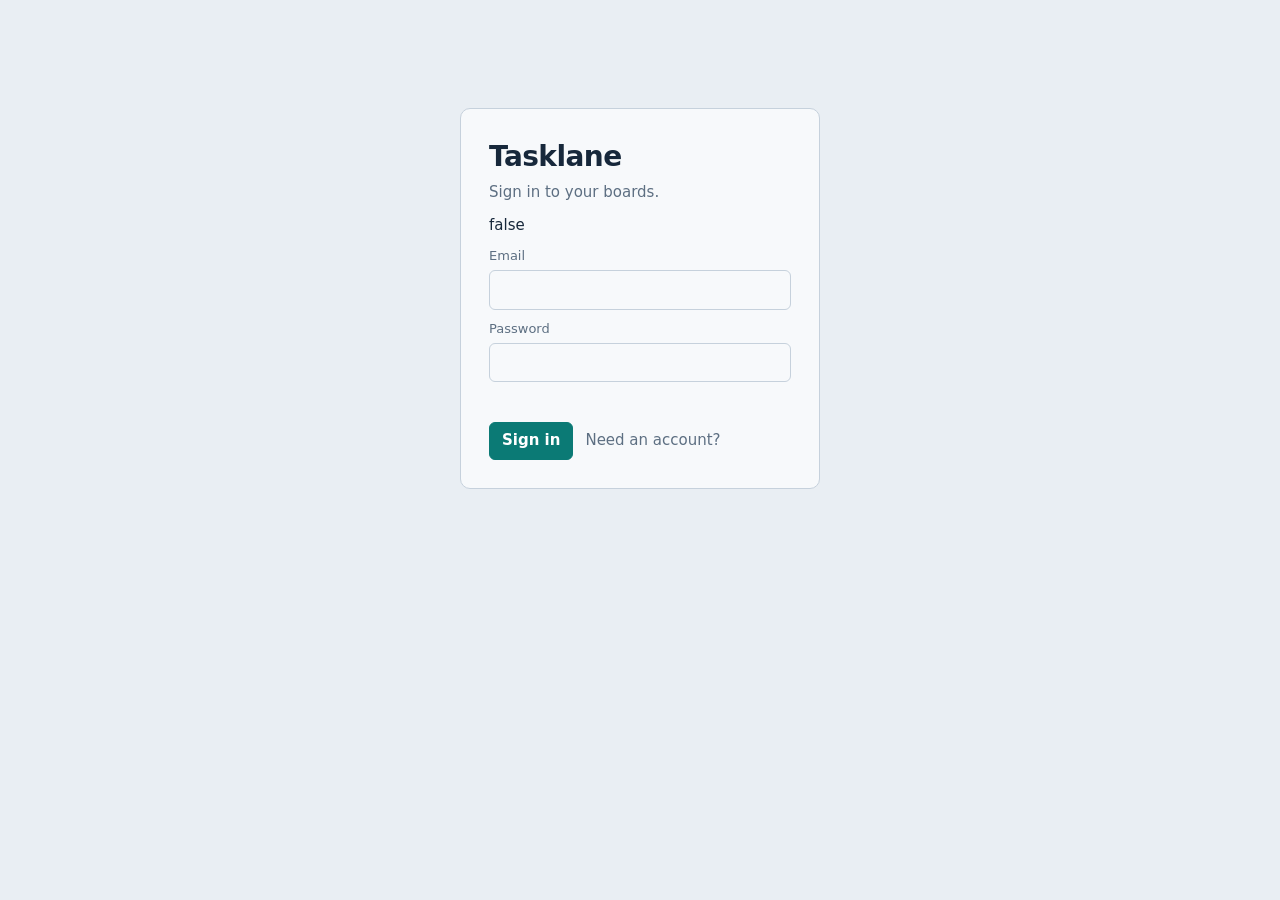
<file: index.html>
<!doctype html>
<html lang="en">
<head>
<meta charset="utf-8">
<meta name="viewport" content="width=device-width, initial-scale=1">
<title>Tasklane</title>
<style>
:root{--bg:#e9eef3;--panel:#f7f9fb;--col:#dce4ec;--ink:#17283b;--mute:#5d6f82;--line:#c6d1dc;--accent:#0b7a75;--accent-ink:#fff;--warn:#b3402a;--card:#fff}
@media (prefers-color-scheme:dark){:root{--bg:#10181f;--panel:#16212b;--col:#1b2935;--ink:#e6edf3;--mute:#8da0b3;--line:#2b3b4a;--accent:#38b6ae;--accent-ink:#06201e;--warn:#ff8a72;--card:#223241}}
*{box-sizing:border-box}
body{margin:0;font:15px/1.45 "Avenir Next","Segoe UI",system-ui,sans-serif;background:var(--bg);color:var(--ink)}
button,input,textarea,select{font:inherit;color:inherit}
button{cursor:pointer;border:1px solid var(--line);background:var(--panel);padding:7px 12px;border-radius:6px}
button.primary{background:var(--accent);color:var(--accent-ink);border-color:var(--accent);font-weight:600}
button.link{border:0;background:none;color:var(--mute);padding:4px}
:focus-visible{outline:2px solid var(--accent);outline-offset:2px}
input,textarea,select{width:100%;padding:8px 10px;border:1px solid var(--line);border-radius:6px;background:var(--panel)}
textarea{resize:vertical;min-height:70px}
label{display:block;font-size:13px;color:var(--mute);margin:10px 0 4px}
.err{color:var(--warn);min-height:20px;font-size:14px;margin-top:8px}
.auth{max-width:360px;margin:12vh auto;padding:28px;background:var(--panel);border:1px solid var(--line);border-radius:10px}
.auth h1{margin:0 0 4px;font-size:28px;letter-spacing:-.02em}
.auth p{margin:0 0 12px;color:var(--mute)}
.shell{display:grid;grid-template-columns:240px 1fr;grid-template-rows:auto 1fr;height:100vh}
header{grid-column:1/3;display:flex;align-items:center;gap:12px;padding:10px 16px;background:var(--ink);color:var(--bg)}
header b{font-size:18px;letter-spacing:-.02em}
header .sp{flex:1}
header button{background:transparent;color:inherit;border-color:#ffffff40}
.bell{position:relative}
.bell i{position:absolute;top:-6px;right:-6px;background:var(--warn);color:#fff;font-style:normal;font-size:11px;min-width:18px;height:18px;border-radius:9px;display:grid;place-items:center}
aside{background:var(--panel);border-right:1px solid var(--line);padding:14px;overflow:auto}
aside h3{margin:0 0 8px;font-size:14px;color:var(--mute);font-weight:600}
.proj{display:block;width:100%;text-align:left;margin-bottom:4px;border:0;background:none}
.proj.on{background:var(--col);font-weight:600}
main{padding:16px;overflow:auto}
.top{display:flex;flex-wrap:wrap;align-items:center;gap:10px;margin-bottom:14px}
.top h2{margin:0;font-size:22px;letter-spacing:-.02em}
.people{display:flex;gap:4px}
.av{width:28px;height:28px;border-radius:50%;background:var(--accent);color:var(--accent-ink);display:grid;place-items:center;font-size:12px;font-weight:700}
.board{display:grid;grid-template-columns:repeat(3,minmax(250px,1fr));gap:12px;align-items:start;min-width:780px}
.col{background:var(--col);border-radius:10px;padding:10px;min-height:200px}
.col.over{outline:2px dashed var(--accent)}
.col h4{margin:0 0 10px;display:flex;justify-content:space-between;font-size:14px}
.card{background:var(--card);border:1px solid var(--line);border-radius:8px;padding:10px;margin-bottom:8px;cursor:grab}
.card:hover{border-color:var(--accent)}
.card .meta{display:flex;justify-content:space-between;align-items:center;margin-top:8px;font-size:12px;color:var(--mute)}
.add{display:flex;gap:6px;margin-top:6px}
.empty{color:var(--mute);padding:40px 0;text-align:center}
.overlay{position:fixed;inset:0;background:#0009;display:grid;place-items:center;padding:12px;z-index:5}
.modal{background:var(--panel);border-radius:10px;width:min(560px,100%);max-height:92vh;overflow:auto;padding:18px}
.modal .row{display:grid;grid-template-columns:1fr 1fr;gap:10px}
.cm{padding:8px 0;border-top:1px solid var(--line)}
.cm small{color:var(--mute)}
.drawer{position:fixed;top:52px;right:12px;width:min(340px,92vw);max-height:70vh;overflow:auto;background:var(--panel);border:1px solid var(--line);border-radius:10px;padding:10px;z-index:4}
.drawer div{padding:8px;border-radius:6px;cursor:pointer}
.drawer .un{background:var(--col)}
@media (max-width:760px){.shell{grid-template-columns:1fr;grid-template-rows:auto auto 1fr}header{grid-column:1}aside{border-right:0;border-bottom:1px solid var(--line)}}
</style>
</head>
<body>
<div id="app"></div>
<script>
const el=(t,a={},...k)=>{const e=document.createElement(t);for(const[x,v]of Object.entries(a)){if(x.startsWith('on'))e.addEventListener(x.slice(2),v);else if(x==='class')e.className=v;else if(v!==false&&v!=null)e.setAttribute(x,v)}for(const c of k.flat())if(c!=null&&c!==false)e.append(c.nodeType?c:document.createTextNode(c));return e};
const COLS=[['todo','To do'],['doing','In progress'],['done','Done']];
let token=localStorage.getItem('token'),me=null,projects=[],cur=null,notes=[],showNotes=false,openId=null,comments=[],ws;

async function api(path,method='GET',body){
  const r=await fetch('/api'+path,{method,headers:{'Content-Type':'application/json',...(token?{Authorization:'Bearer '+token}:{})},body:body?JSON.stringify(body):undefined});
  const d=await r.json().catch(()=>({}));
  if(r.status===401&&token)logout();
  if(!r.ok)throw new Error(d.error||'Request failed');
  return d;
}
const initials=n=>n.split(' ').map(w=>w[0]).slice(0,2).join('').toUpperCase();
const person=id=>cur?.members.find(m=>m.id===id);

function logout(){localStorage.removeItem('token');token=null;me=null;cur=null;ws&&ws.close();render()}

async function start(){
  if(token){try{me=await api('/me');await loadProjects();await loadNotes();connect()}catch{token=null}}
  render();
}
async function loadProjects(){projects=await api('/projects');if(!cur&&projects[0])await selectProject(projects[0].id)}
async function selectProject(id){cur=await api('/projects/'+id);render()}
async function loadNotes(){notes=await api('/notifications')}
async function loadComments(){if(openId)comments=await api(`/tasks/${openId}/comments`)}

function connect(){
  ws=new WebSocket((location.protocol==='https:'?'wss://':'ws://')+location.host+'/ws?token='+token);
  ws.onmessage=async e=>{
    const m=JSON.parse(e.data);
    if(m.type==='notification'){notes.unshift(m.notification);render();return}
    if(m.type==='update'){
      if(cur&&cur.id===m.projectId)cur=await api('/projects/'+cur.id).catch(()=>cur);
      if(openId&&!cur.tasks.some(t=>t.id===openId))openId=null;
      if(openId)await loadComments();
      render();
    }
  };
  ws.onclose=()=>{if(token)setTimeout(connect,2000)};
}

// ---------- Views ----------
function authView(){
  let mode='login';const box=el('div',{class:'auth'});
  const draw=()=>{
    const f={name:el('input',{autocomplete:'name'}),email:el('input',{type:'email',autocomplete:'email'}),pw:el('input',{type:'password',autocomplete:mode==='login'?'current-password':'new-password'})};
    const err=el('div',{class:'err',role:'alert'});
    const go=async()=>{try{
      const d=await api('/auth/'+(mode==='login'?'login':'register'),'POST',{name:f.name.value,email:f.email.value,password:f.pw.value});
      token=d.token;me=d.user;localStorage.setItem('token',token);cur=null;await loadProjects();await loadNotes();connect();render();
    }catch(e){err.textContent=e.message}};
    [f.name,f.email,f.pw].forEach(i=>i.addEventListener('keydown',e=>e.key==='Enter'&&go()));
    box.replaceChildren(el('h1',{},'Tasklane'),el('p',{},mode==='login'?'Sign in to your boards.':'Create an account to start a project.'),
      mode==='register'&&[el('label',{},'Name'),f.name],el('label',{},'Email'),f.email,el('label',{},'Password'),f.pw,err,
      el('div',{style:'display:flex;gap:8px;margin-top:12px;align-items:center'},
        el('button',{class:'primary',onclick:go},mode==='login'?'Sign in':'Create account'),
        el('button',{class:'link',onclick:()=>{mode=mode==='login'?'register':'login';draw()}},mode==='login'?'Need an account?':'Have an account?')));
  };
  draw();return box;
}

function header(){
  const unread=notes.filter(n=>!n.read).length;
  return el('header',{},el('b',{},'Tasklane'),el('span',{class:'sp'}),
    el('button',{class:'bell',onclick:async()=>{showNotes=!showNotes;if(!showNotes&&unread){await api('/notifications/read','POST');notes.forEach(n=>n.read=1)}render()}},'Notifications',unread?el('i',{},unread):null),
    el('span',{},me.name),el('button',{onclick:logout},'Sign out'));
}

function sidebar(){
  return el('aside',{},el('h3',{},'Projects'),
    projects.map(p=>el('button',{class:'proj'+(cur?.id===p.id?' on':''),onclick:()=>selectProject(p.id)},p.name)),
    el('button',{style:'margin-top:10px;width:100%',onclick:async()=>{
      const name=prompt('Project name');if(!name)return;
      const p=await api('/projects','POST',{name});projects.unshift(p);await selectProject(p.id)}},'New project'));
}

function board(){
  if(!cur)return el('div',{class:'empty'},'Create your first project to start a board.');
  const top=el('div',{class:'top'},el('h2',{},cur.name),
    el('div',{class:'people',title:cur.members.map(m=>m.name).join(', ')},cur.members.map(m=>el('div',{class:'av'},initials(m.name)))),
    el('button',{onclick:async()=>{
      const email=prompt('Email of the person to add (they need an account)');if(!email)return;
      try{await api(`/projects/${cur.id}/members`,'POST',{email});await selectProject(cur.id)}catch(e){alert(e.message)}}},'Add member'));
  const cols=COLS.map(([key,label])=>{
    const tasks=cur.tasks.filter(t=>t.status===key);
    const input=el('input',{placeholder:'New task title'});
    const add=async()=>{if(!input.value.trim())return;try{await api(`/projects/${cur.id}/tasks`,'POST',{title:input.value});input.value='';await selectProject(cur.id)}catch(e){alert(e.message)}};
    input.addEventListener('keydown',e=>e.key==='Enter'&&add());
    const col=el('div',{class:'col'},el('h4',{},label,el('span',{},tasks.length)),tasks.map(card),
      key==='todo'&&el('div',{class:'add'},input,el('button',{onclick:add},'Add')));
    col.addEventListener('dragover',e=>{e.preventDefault();col.classList.add('over')});
    col.addEventListener('dragleave',()=>col.classList.remove('over'));
    col.addEventListener('drop',async e=>{e.preventDefault();col.classList.remove('over');
      const id=Number(e.dataTransfer.getData('text'));const t=cur.tasks.find(x=>x.id===id);
      if(t&&t.status!==key){t.status=key;render();await api('/tasks/'+id,'PATCH',{status:key}).catch(()=>selectProject(cur.id))}});
    return col;
  });
  return el('div',{},top,el('div',{style:'overflow-x:auto'},el('div',{class:'board'},cols)));
}

function card(t){
  const a=person(t.assignee_id);
  const c=el('div',{class:'card',draggable:'true',tabindex:'0',onclick:async()=>{openId=t.id;await loadComments();render()}},
    el('div',{},t.title),
    el('div',{class:'meta'},el('span',{},(t.comment_count?t.comment_count+' comments':'')+(t.due_date?(t.comment_count?' · ':'')+'due '+t.due_date:'')),
      a?el('span',{class:'av',title:a.name},initials(a.name)):el('span',{},'Unassigned')));
  c.addEventListener('dragstart',e=>e.dataTransfer.setData('text',t.id));
  c.addEventListener('keydown',e=>e.key==='Enter'&&c.click());
  return c;
}

function modal(){
  const t=cur?.tasks.find(x=>x.id===openId);if(!t)return null;
  const title=el('input',{value:t.title});
  const desc=el('textarea',{},t.description||'');
  const status=el('select',{},COLS.map(([k,l])=>el('option',{value:k,selected:k===t.status},l)));
  const who=el('select',{},el('option',{value:''},'Unassigned'),cur.members.map(m=>el('option',{value:m.id,selected:m.id===t.assignee_id},m.name)));
  const due=el('input',{type:'date',value:t.due_date||''});
  const cmt=el('textarea',{placeholder:'Write a comment'});
  const err=el('div',{class:'err',role:'alert'});
  const close=()=>{openId=null;render()};
  const save=async()=>{try{await api('/tasks/'+t.id,'PATCH',{title:title.value,description:desc.value,status:status.value,assignee_id:who.value?Number(who.value):null,due_date:due.value||null});await selectProject(cur.id);close()}catch(e){err.textContent=e.message}};
  const post=async()=>{try{await api(`/tasks/${t.id}/comments`,'POST',{body:cmt.value});cmt.value='';await loadComments();await selectProject(cur.id)}catch(e){err.textContent=e.message}};
  const m=el('div',{class:'modal',role:'dialog','aria-label':'Task details'},
    el('label',{},'Title'),title,el('label',{},'Description'),desc,
    el('div',{class:'row'},el('div',{},el('label',{},'Status'),status),el('div',{},el('label',{},'Assignee'),who)),
    el('label',{},'Due date'),due,err,
    el('div',{style:'display:flex;gap:8px;margin:12px 0'},el('button',{class:'primary',onclick:save},'Save task'),el('button',{onclick:close},'Close'),
      el('button',{class:'link',style:'margin-left:auto;color:var(--warn)',onclick:async()=>{if(confirm('Delete this task?')){await api('/tasks/'+t.id,'DELETE');openId=null;await selectProject(cur.id)}}},'Delete task')),
    el('h3',{},'Comments'),
    comments.length?comments.map(c=>el('div',{class:'cm'},el('small',{},c.author+' · '+c.created_at),el('div',{},c.body))):el('div',{class:'empty',style:'padding:12px'},'No comments yet. Start the discussion below.'),
    cmt,el('div',{style:'margin-top:8px'},el('button',{class:'primary',onclick:post},'Post comment')));
  const o=el('div',{class:'overlay',onclick:e=>e.target===o&&close()},m);
  return o;
}

function drawer(){
  if(!showNotes)return null;
  return el('div',{class:'drawer'},notes.length?notes.map(n=>el('div',{class:n.read?'':'un',onclick:async()=>{
    showNotes=false;if(n.project_id)await selectProject(n.project_id);if(n.task_id){openId=n.task_id;await loadComments()}
    await api('/notifications/read','POST');notes.forEach(x=>x.read=1);render()}},n.text,el('div',{style:'font-size:12px;color:var(--mute)'},n.created_at))):el('div',{},'No notifications yet.'));
}

function render(){
  const app=document.getElementById('app');
  if(!me){app.replaceChildren(authView());return}
  app.replaceChildren(el('div',{class:'shell'},header(),sidebar(),el('main',{},board())),drawer(),modal());
}
start();
</script>
</body>
</html>
</file>
